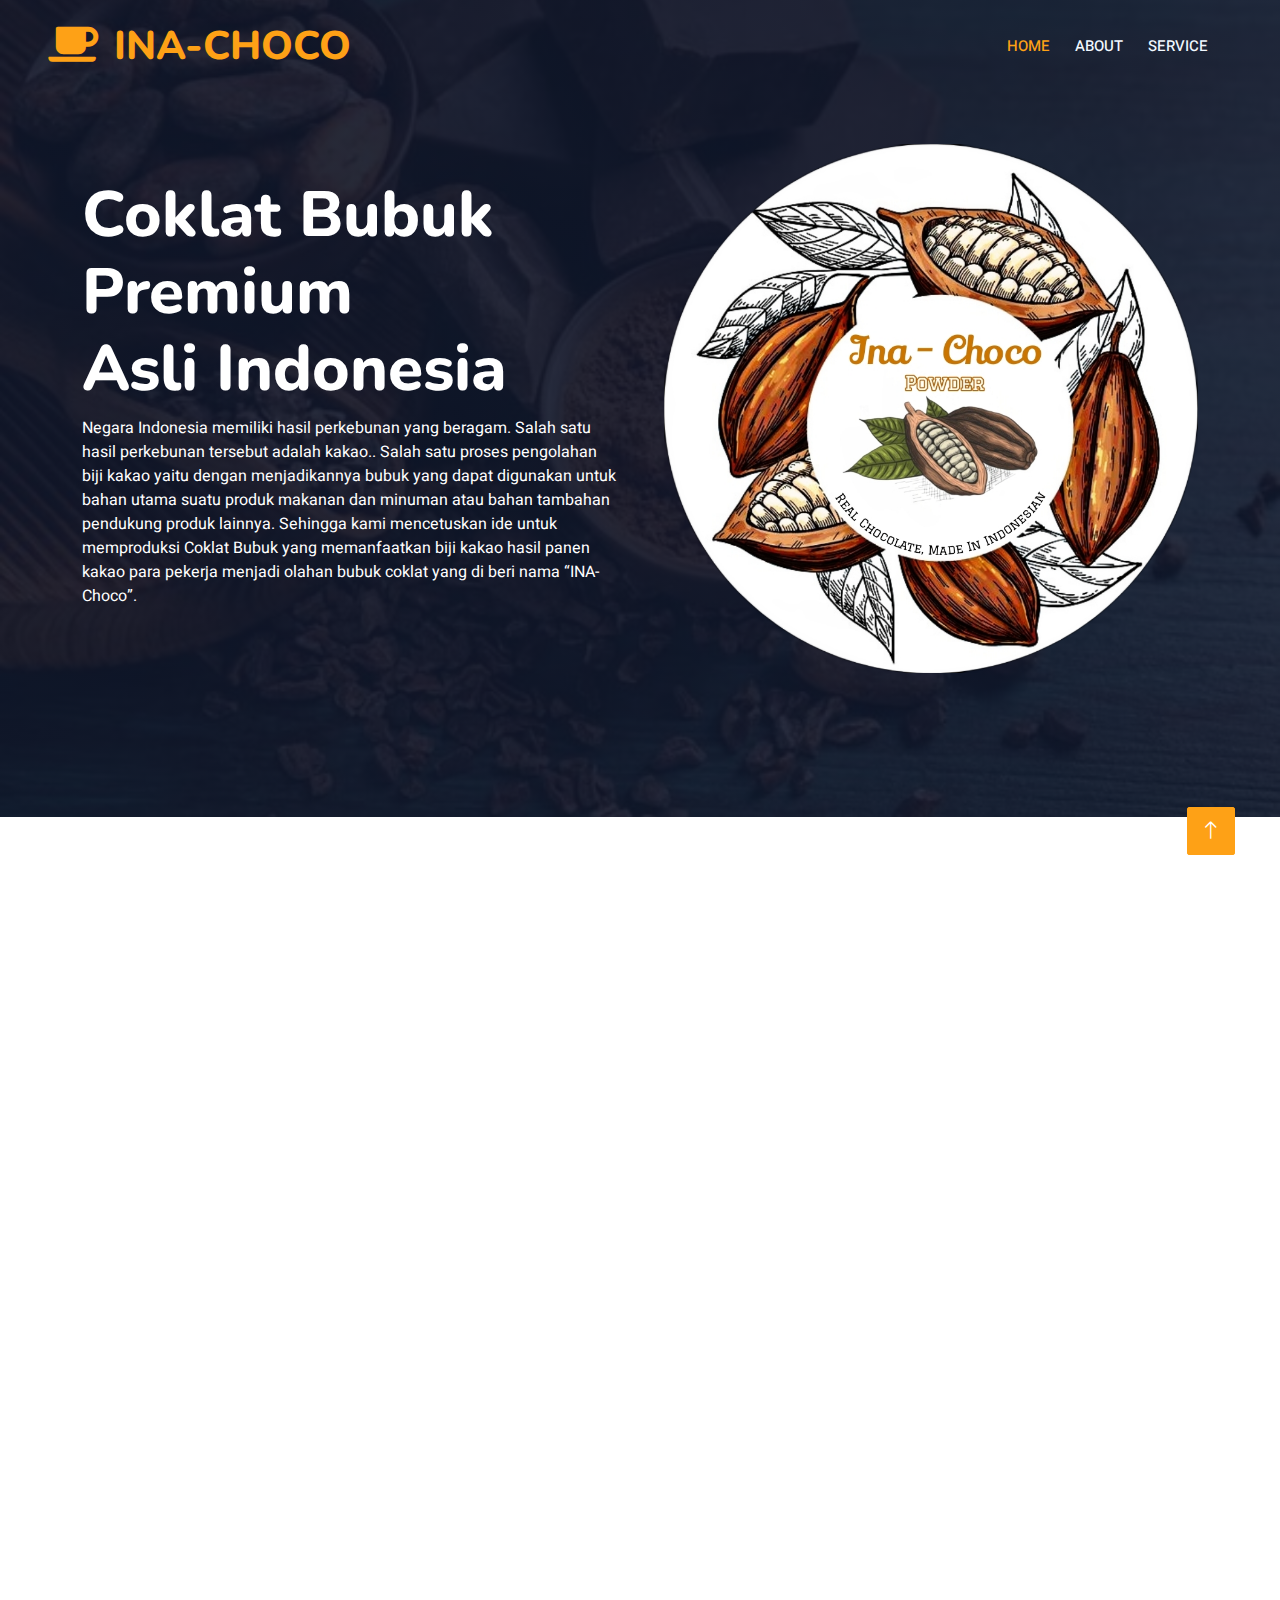
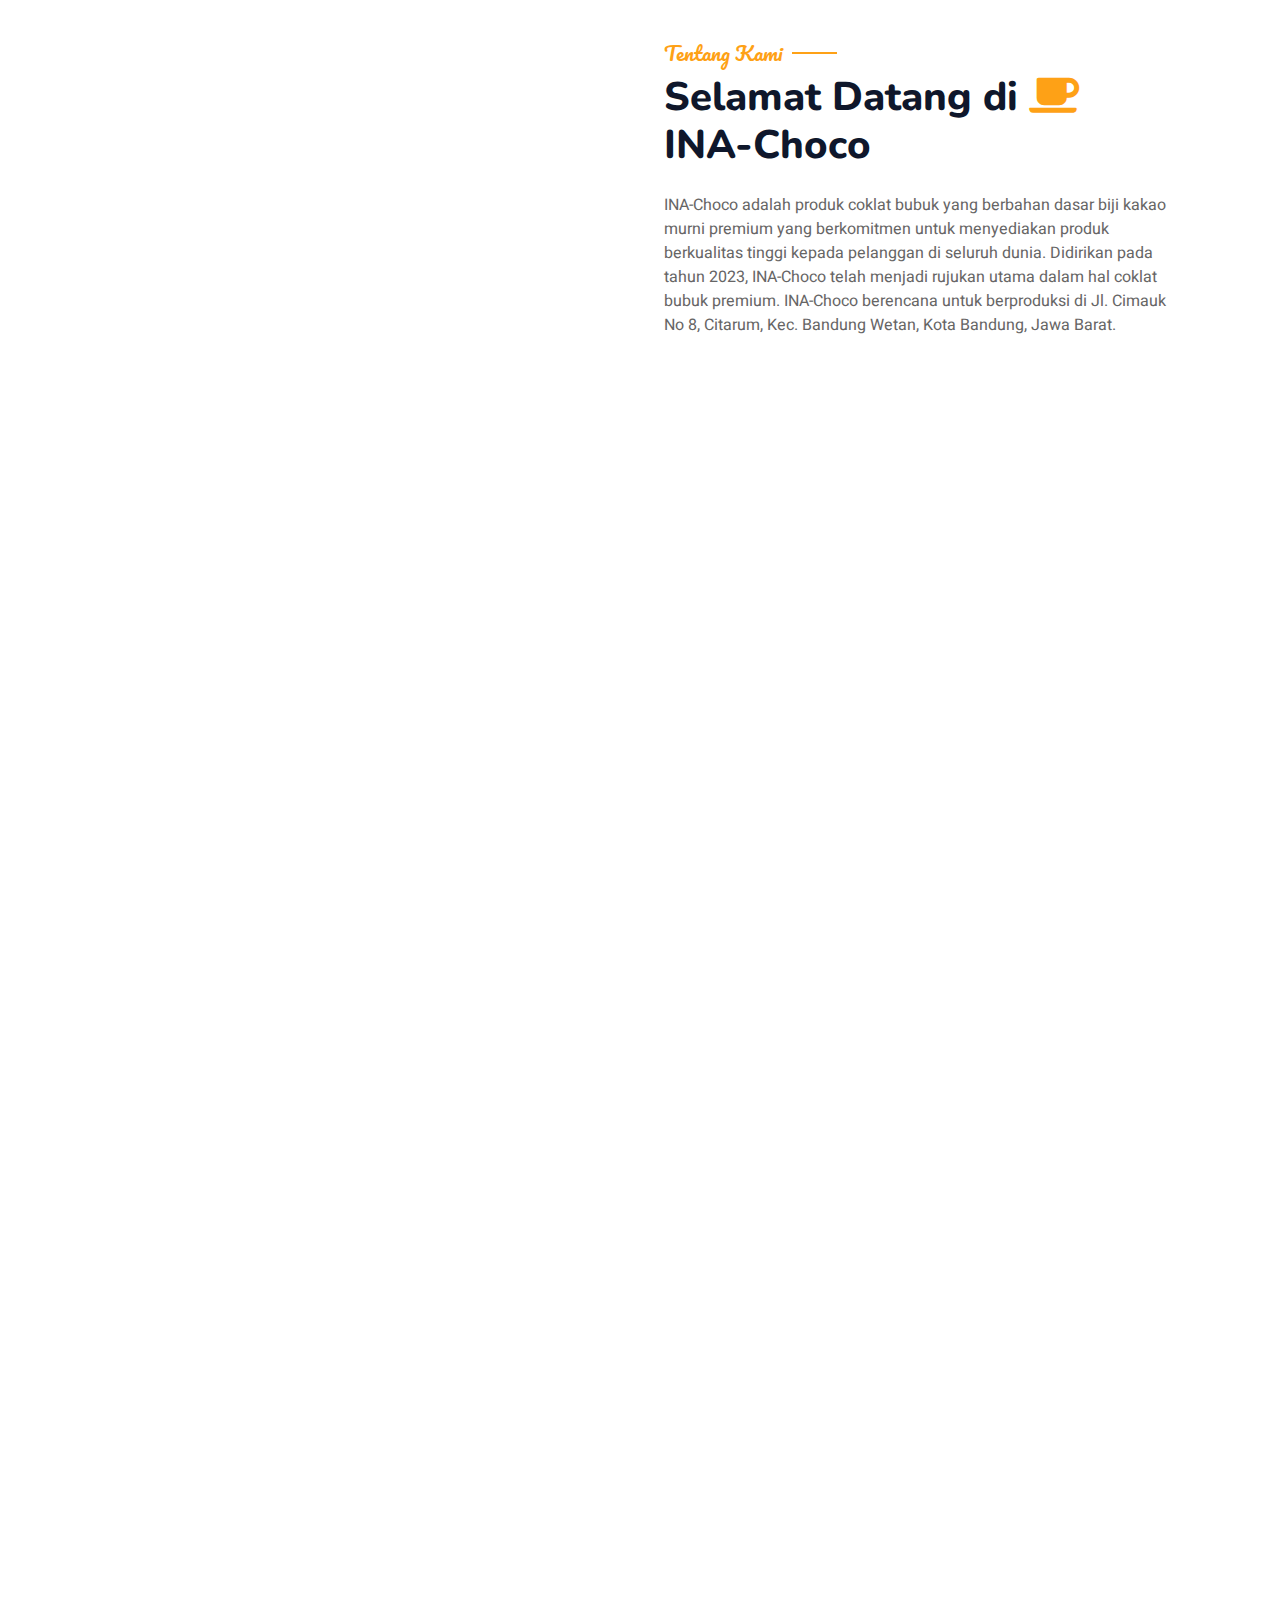
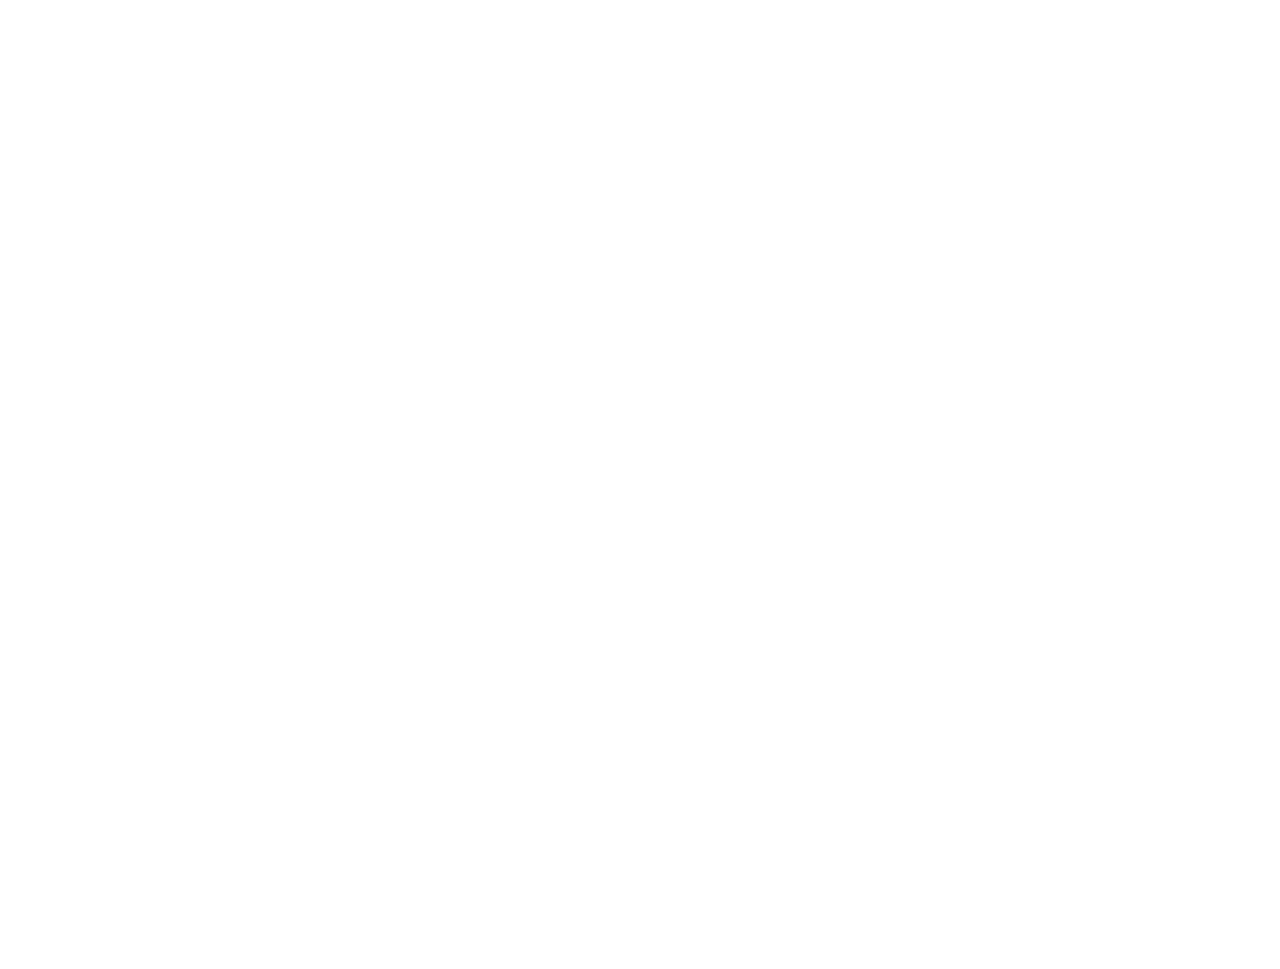
<file: index.html>
<!DOCTYPE html>
<html lang="en">
  <head>
    <meta charset="utf-8" />
    <title>INA-Choco</title>
    <meta content="width=device-width, initial-scale=1.0" name="viewport" />
    <meta content="" name="keywords" />
    <meta content="" name="description" />

    <!-- Favicon -->
    <link href="img/favicon.ico" rel="icon" />

    <!-- Google Web Fonts -->
    <link rel="preconnect" href="https://fonts.googleapis.com" />
    <link rel="preconnect" href="https://fonts.gstatic.com" crossorigin />
    <link href="https://fonts.googleapis.com/css2?family=Heebo:wght@400;500;600&family=Nunito:wght@600;700;800&family=Pacifico&display=swap" rel="stylesheet" />

    <!-- Icon Font Stylesheet -->
    <link href="https://cdnjs.cloudflare.com/ajax/libs/font-awesome/5.10.0/css/all.min.css" rel="stylesheet" />
    <link href="https://cdn.jsdelivr.net/npm/bootstrap-icons@1.4.1/font/bootstrap-icons.css" rel="stylesheet" />

    <!-- Libraries Stylesheet -->
    <link href="lib/animate/animate.min.css" rel="stylesheet" />
    <link href="lib/owlcarousel/assets/owl.carousel.min.css" rel="stylesheet" />
    <link href="lib/tempusdominus/css/tempusdominus-bootstrap-4.min.css" rel="stylesheet" />

    <!-- Customized Bootstrap Stylesheet -->
    <link href="css/bootstrap.min.css" rel="stylesheet" />

    <!-- Template Stylesheet -->
    <link href="css/style.css" rel="stylesheet" />
  </head>

  <body>
    <div class="container-xxl bg-white p-0">
      <!-- Spinner Start -->
      <div id="spinner" class="show bg-white position-fixed translate-middle w-100 vh-100 top-50 start-50 d-flex align-items-center justify-content-center">
        <div class="spinner-border text-primary" style="width: 3rem; height: 3rem" role="status">
          <span class="sr-only">Loading...</span>
        </div>
      </div>
      <!-- Spinner End -->

      <!-- Navbar & Hero Start -->
      <div class="container-xxl position-relative p-0">
        <nav class="navbar navbar-expand-lg navbar-dark bg-dark px-4 px-lg-5 py-3 py-lg-0">
          <a href="" class="navbar-brand p-0">
            <h1 class="text-primary m-0"><i class="fa fa-coffee me-3"></i>INA-CHOCO</h1>
            <!-- <img src="img/logo.png" alt="Logo"> -->
          </a>
          <button class="navbar-toggler" type="button" data-bs-toggle="collapse" data-bs-target="#navbarCollapse">
            <span class="fa fa-bars"></span>
          </button>
          <div class="collapse navbar-collapse" id="navbarCollapse">
            <div class="navbar-nav ms-auto py-0 pe-4">
              <a href="index.html" class="nav-item nav-link active">Home</a>
              <a href="about.html" class="nav-item nav-link">About</a>
              <a href="service.html" class="nav-item nav-link">Service</a>
            </div>
          </div>
        </nav>
        <div class="container-xxl py-5 bg-dark hero-header mb-5">
          <div class="container my-5 py-5">
            <div class="row align-items-center g-5">
              <div class="col-lg-6 text-center text-lg-start">
                <h1 class="display-3 text-white animated slideInLeft">Coklat Bubuk Premium <br />Asli Indonesia</h1>
                <p class="text-white animated slideInLeft mb-4 pb-2">
                  Negara Indonesia memiliki hasil perkebunan yang beragam. Salah satu hasil perkebunan tersebut adalah kakao.. Salah satu proses pengolahan biji kakao yaitu dengan menjadikannya bubuk yang dapat digunakan untuk bahan utama
                  suatu produk makanan dan minuman atau bahan tambahan pendukung produk lainnya. Sehingga kami mencetuskan ide untuk memproduksi Coklat Bubuk yang memanfaatkan biji kakao hasil panen kakao para pekerja menjadi olahan bubuk
                  coklat yang di beri nama “INA-Choco”.
                </p>
              </div>
              <div class="col-lg-6 text-center text-lg-end overflow-hidden">
                <img class="img-fluid" src="img/hiro.png.png" alt="" />
              </div>
            </div>
          </div>
        </div>
      </div>
      <!-- Navbar & Hero End -->

      <!-- Service Start -->
      <div class="container-xxl py-5">
        <div class="container">
          <div class="text-center wow fadeInUp" data-wow-delay="0.1s">
            <h5 class="section-title ff-secondary text-center text-primary fw-normal">Service</h5>
            <h1 class="mb-5">Layanan Yang Kami Sediakan</h1>
          </div>
      <div class="container-xxl py-5">
        <div class="container">
          <div class="row g-4">
            <div class="col-lg-3 col-sm-6 wow fadeInUp" data-wow-delay="0.1s">
              <div class="service-item rounded pt-3">
                <div class="p-4">
                  <i class="fa fa-3x fa-user-tie text-primary mb-4"></i>
                  <h5>Farmer</h5>
                  <p>Dipilih secara teliti agar kenikmatan coklatnya dapat terasa yang tak tertandingi</p>
                </div>
              </div>
            </div>
            <div class="col-lg-3 col-sm-6 wow fadeInUp" data-wow-delay="0.3s">
              <div class="service-item rounded pt-3">
                <div class="p-4">
                  <i class="fa fa-3x fa-coffee text-primary mb-4"></i>
                  <h5>Coklat Berkualitas</h5>
                  <p>Coklat bubuk yang berbahan dasar biji kakao murni premium yang berkomitmen untuk menyediakan produk berkualitas tinggi kepada pelanggan di seluruh dunia.</p>
                </div>
              </div>
            </div>
            <div class="col-lg-3 col-sm-6 wow fadeInUp" data-wow-delay="0.5s">
              <div class="service-item rounded pt-3">
                <div class="p-4">
                  <i class="fa fa-3x fa-cart-plus text-primary mb-4"></i>
                  <h5>Online Order</h5>
                  <p>Kami akan menyediakan pesanan secara online tetapi sedang ada berkembangan di perusahaan kami, jadi harap mohon bersabar atau bisa menghubungi kami di bawah web ini.</p>
                </div>
              </div>
            </div>
            <div class="col-lg-3 col-sm-6 wow fadeInUp" data-wow-delay="0.7s">
              <div class="service-item rounded pt-3">
                <div class="p-4">
                  <i class="fa fa-3x fa-headset text-primary mb-4"></i>
                  <h5>Customer Service</h5>
                  <p>Kami akan melayani pelanggan seperti raja, jika ada pertanyaan silahkan langsung bisa hubungi kami melalui website ini.</p>
                </div>
              </div>
            </div>
          </div>
        </div>
      </div>
      <!-- Service End -->

      <!-- About Start -->
      <div class="container-xxl py-5">
        <div class="container">
          <div class="row g-5 align-items-center">
            <div class="col-lg-6">
              <div class="row g-3">
                <div class="col-6 text-start">
                  <img class="img-fluid rounded w-100 wow zoomIn" data-wow-delay="0.1s" src="img/About11.jpg"/>
                </div>
                <div class="col-6 text-start">
                  <img class="img-fluid rounded w-75 wow zoomIn" data-wow-delay="0.3s" src="img/About12.jpg" style="margin-top: 25%" />
                </div>
                <div class="col-6 text-end">
                  <img class="img-fluid rounded w-75 wow zoomIn" data-wow-delay="0.5s" src="img/about13.jpg" />
                </div>
                <div class="col-6 text-end">
                  <img class="img-fluid rounded w-100 wow zoomIn" data-wow-delay="0.7s" src="img/About14.jpg" />
                </div>
              </div>
            </div>
            <div class="col-lg-6">
              <h5 class="section-title ff-secondary text-start text-primary fw-normal">Tentang Kami</h5>
              <h1 class="mb-4">Selamat Datang di <i class="fa fa-coffee text-primary me-2"></i>INA-Choco</h1>
              <p class="mb-4">
                INA-Choco adalah produk coklat bubuk yang berbahan dasar biji kakao murni premium yang berkomitmen untuk menyediakan produk berkualitas tinggi kepada pelanggan di seluruh dunia. Didirikan pada tahun 2023, INA-Choco telah
                menjadi rujukan utama dalam hal coklat bubuk premium. INA-Choco berencana untuk berproduksi di Jl. Cimauk No 8, Citarum, Kec. Bandung Wetan, Kota Bandung, Jawa Barat.
              </p>
                </div>
              </div>
            </div>
          </div>
        </div>
      </div>
      <!-- About End -->

      <!-- Team Start -->
      <div class="container-xxl pt-5 pb-3">
        <div class="container">
          <div class="text-center wow fadeInUp" data-wow-delay="0.1s">
            <h5 class="section-title ff-secondary text-center text-primary fw-normal">Team Members</h5>
            <h1 class="mb-5">Struktur Organisasi</h1>
          </div>
          <div class="row g-4">
            <div class="col-lg-3 col-md-6 wow fadeInUp" data-wow-delay="0.1s">
              <div class="team-item text-center rounded overflow-hidden">
                <div class="rounded-circle overflow-hidden m-4">
                  <img class="img-fluid" src="img/team1.jpg" alt="" />
                </div>
                <h5 class="mb-0">Robby Yudhistira Wahyudi</h5>
                <small>Chief Executive Officer (CEO)</small>
                <div class="d-flex justify-content-center mt-3">
                </div>
              </div>
            </div>
            <div class="col-lg-3 col-md-6 wow fadeInUp" data-wow-delay="0.3s">
              <div class="team-item text-center rounded overflow-hidden">
                <div class="rounded-circle overflow-hidden m-4">
                  <img class="img-fluid" src="img/team2.jpg" alt="" />
                </div>
                <h5 class="mb-0">Muhamad Andika Sholahudin</h5>
                <small>Chief Operating Officer (COO)</small>
                <div class="d-flex justify-content-center mt-3">
                </div>
              </div>
            </div>
            <div class="col-lg-3 col-md-6 wow fadeInUp" data-wow-delay="0.5s">
              <div class="team-item text-center rounded overflow-hidden">
                <div class="rounded-circle overflow-hidden m-4">
                  <img class="img-fluid" src="img/team3.jpg" alt="" />
                </div>
                <h5 class="mb-0">Regitha Meliana</h5>
                <small>Chief Financial Officer (CFO)</small>
                <div class="d-flex justify-content-center mt-3">
                </div>
              </div>
            </div>
            <div class="col-lg-3 col-md-6 wow fadeInUp" data-wow-delay="0.7s">
              <div class="team-item text-center rounded overflow-hidden">
                <div class="rounded-circle overflow-hidden m-4">
                  <img class="img-fluid" src="img/team4.jpg" alt="" />
                </div>
                <h5 class="mb-0">Achmad Raihan</h5>
                <small>Chief Marketing Officer (CMO)</small>
                <div class="d-flex justify-content-center mt-3">
                </div>
              </div>
            </div>
            <div class="row g-4">
              <div class="col-lg-3 col-md-6 wow fadeInUp" data-wow-delay="0.1s">
                <div class="team-item text-center rounded overflow-hidden">
                  <div class="rounded-circle overflow-hidden m-4">
                    <img class="img-fluid" src="img/team6.jpg" alt="" />
                  </div>
                  <h5 class="mb-0">Ryan Ardiansyah</h5>
                  <small>Chief Product Officer (CPO)</small>
                  <div class="d-flex justify-content-center mt-3">
                  </div>
                </div>
              </div>

          </div>
        </div>
      </div>
      <!-- Team End -->

      <!-- Testimonial Start -->
      <div class="container-xxl py-5 wow fadeInUp" data-wow-delay="0.1s">
        <div class="container">
          <div class="text-center">
            <h5 class="section-title ff-secondary text-center text-primary fw-normal">Testimonial</h5>
            <h1 class="mb-5">Client Kami Memberikan Nilai</h1>
          </div>
          <div class="owl-carousel testimonial-carousel">
            <div class="testimonial-item bg-transparent border rounded p-4">
              <i class="fa fa-quote-left fa-2x text-primary mb-3"></i>
              <p>Coklatnya sangat berasa keasliannya dengan coklat ini saya bisa merasakan kehangatan disetiap musim dingin</p>
              <div class="d-flex align-items-center">
                <img class="img-fluid flex-shrink-0 rounded-circle" src="img/testimonial-1.jpg" style="width: 50px; height: 50px" />
                <div class="ps-3">
                  <h5 class="mb-1">Nayla Larasta</h5>
                  <small>Staff</small>
                </div>
              </div>
            </div>
            <div class="testimonial-item bg-transparent border rounded p-4">
              <i class="fa fa-quote-left fa-2x text-primary mb-3"></i>
              <p>sangat nikmat sekali jika di temani disaat pagi saya sebelum saya melakukan aktivitas</p>
              <div class="d-flex align-items-center">
                <img class="img-fluid flex-shrink-0 rounded-circle" src="img/testimonial-2.jpg" style="width: 50px; height: 50px" />
                <div class="ps-3">
                  <h5 class="mb-1">Argapuro Kalisman</h5>
                  <small>Wirasusaha</small>
                </div>
              </div>
            </div>
            <div class="testimonial-item bg-transparent border rounded p-4">
              <i class="fa fa-quote-left fa-2x text-primary mb-3"></i>
              <p>Saya suka sekali coklat bubuk ini. Rasanya yang manis dan gurih sangat pas untuk dicampurkan dengan susu atau air panas. Saya sering membuat minuman cokelat hangat atau es cokelat dengan coklat bubuk ini. Rasanya sangat enak dan mengenyangkan.</p>
              <div class="d-flex align-items-center">
                <img class="img-fluid flex-shrink-0 rounded-circle" src="img/testimonial-3.jpg" style="width: 50px; height: 50px" />
                <div class="ps-3">
                  <h5 class="mb-1">Rafi Cahya</h5>
                  <small>Band</small>
                </div>
              </div>
            </div>
            <div class="testimonial-item bg-transparent border rounded p-4">
              <i class="fa fa-quote-left fa-2x text-primary mb-3"></i>
              <p>Saya baru mencoba coklat bubuk ini dan saya langsung suka. Rasanya yang enak dan aromanya yang harum membuat saya ingin terus-menerus mengonsumsinya. Saya sering membuat kue atau brownies dengan coklat bubuk ini. Hasilnya sangat memuaskan.</p>
              <div class="d-flex align-items-center">
                <img class="img-fluid flex-shrink-0 rounded-circle" src="img/testimonial-4.jpg" style="width: 50px; height: 50px" />
                <div class="ps-3">
                  <h5 class="mb-1">Keysha Alma</h5>
                  <small>Jurnalis</small>
                </div>
              </div>
            </div>
          </div>
        </div>
      </div>
      <!-- Testimonial End -->

      <!-- Footer Start -->
      <div class="container-fluid bg-dark text-light footer pt-5 mt-5 wow fadeIn" data-wow-delay="0.1s">
        <div class="container py-5">
          <div class="row g-5">
            <div class="col-lg-3 col-md-6">
              <h4 class="section-title ff-secondary text-start text-primary fw-normal mb-4">Fitur</h4>
              <p class="mb-2"><i class=""></i>Tentang Kami</p>
              <p class="mb-2"><i class=""></i>Layanan</p>
              <p class="mb-2"><i class=""></i>Hubungi Kami</p>
            </div>
            <div class="col-lg-3 col-md-6">
              <h4 class="section-title ff-secondary text-start text-primary fw-normal mb-4">Hubungi Kami</h4>
              <p class="mb-2"><i class="fa fa-map-marker-alt me-3"></i>Jl. Cimauk No 8, Citarum, Kec. Bandung Wetan, Kota Bandung, Jawa Barat.</p>
              <p class="mb-2"><i class="fa fa-phone-alt me-3"></i>0895 6064 66553</p>
              <p class="mb-2"><i class="fa fa-envelope me-3"></i>InaChoco@gmail.com</p>
              <div class="d-flex pt-2">
                <a class="btn btn-outline-light btn-social" href=""><i class="fab fa-twitter"></i></a>
                <a class="btn btn-outline-light btn-social" href=""><i class="fab fa-facebook-f"></i></a>
                <a class="btn btn-outline-light btn-social" href=""><i class="fab fa-youtube"></i></a>
                <a class="btn btn-outline-light btn-social" href=""><i class="fab fa-linkedin-in"></i></a>
              </div>
            </div>
            <div class="col-lg-3 col-md-6">
              <h4 class="section-title ff-secondary text-start text-primary fw-normal mb-4">Opening</h4>
              <h5 class="text-light fw-normal">Senin - Jumat</h5>
              <p>08.00 - 17.00</p>
              <h5 class="text-light fw-normal">Sabtu - Minggu</h5>
              <p>Tutup/Close</p>
            </div>
          </div>
        </div>
        <div class="container">
          <div class="copyright">
            <div class="row">
              <div class="col-md-6 text-center text-md-start mb-3 mb-md-0">
                &copy; <a class="border-bottom" href="#">https://inachoco.com</a>, Kelompok 3.

                <!--/*** This template is free as long as you keep the footer author’s credit link/attribution link/backlink. If you'd like to use the template without the footer author’s credit link/attribution link/backlink, you can purchase the Credit Removal License from "https://htmlcodex.com/credit-removal". Thank you for your support. ***/-->
                Designed By <a class="border-bottom" href="https://htmlcodex.com">Achmad Raihan</a>
              </div>
              <div class="col-md-6 text-center text-md-end">
                <div class="footer-menu">
                </div>
              </div>
            </div>
          </div>
        </div>
      </div>
      <!-- Footer End -->

      <!-- Back to Top -->
      <a href="#" class="btn btn-lg btn-primary btn-lg-square back-to-top"><i class="bi bi-arrow-up"></i></a>
    </div>

    <!-- JavaScript Libraries -->
    <script src="https://code.jquery.com/jquery-3.4.1.min.js"></script>
    <script src="https://cdn.jsdelivr.net/npm/bootstrap@5.0.0/dist/js/bootstrap.bundle.min.js"></script>
    <script src="lib/wow/wow.min.js"></script>
    <script src="lib/easing/easing.min.js"></script>
    <script src="lib/waypoints/waypoints.min.js"></script>
    <script src="lib/counterup/counterup.min.js"></script>
    <script src="lib/owlcarousel/owl.carousel.min.js"></script>
    <script src="lib/tempusdominus/js/moment.min.js"></script>
    <script src="lib/tempusdominus/js/moment-timezone.min.js"></script>
    <script src="lib/tempusdominus/js/tempusdominus-bootstrap-4.min.js"></script>

    <!-- Template Javascript -->
    <script src="js/main.js"></script>
  </body>
</html>
</file>
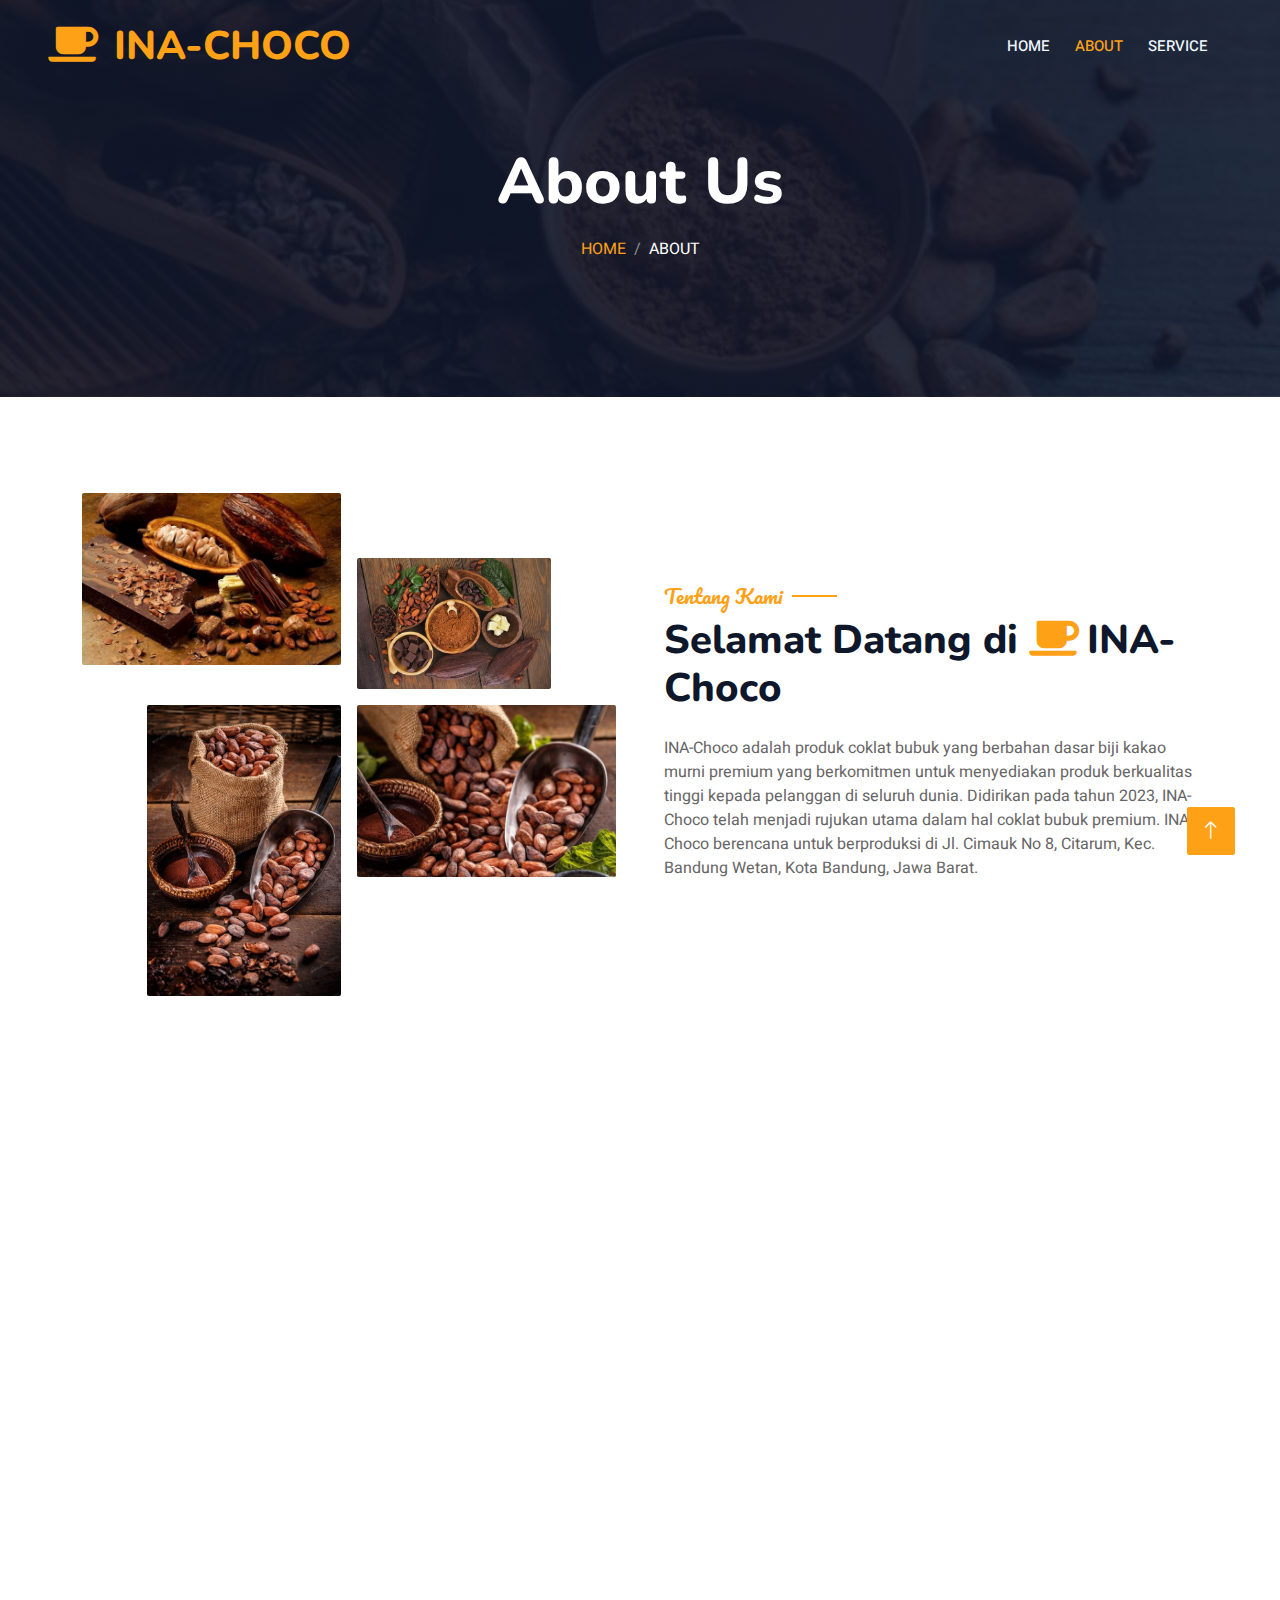
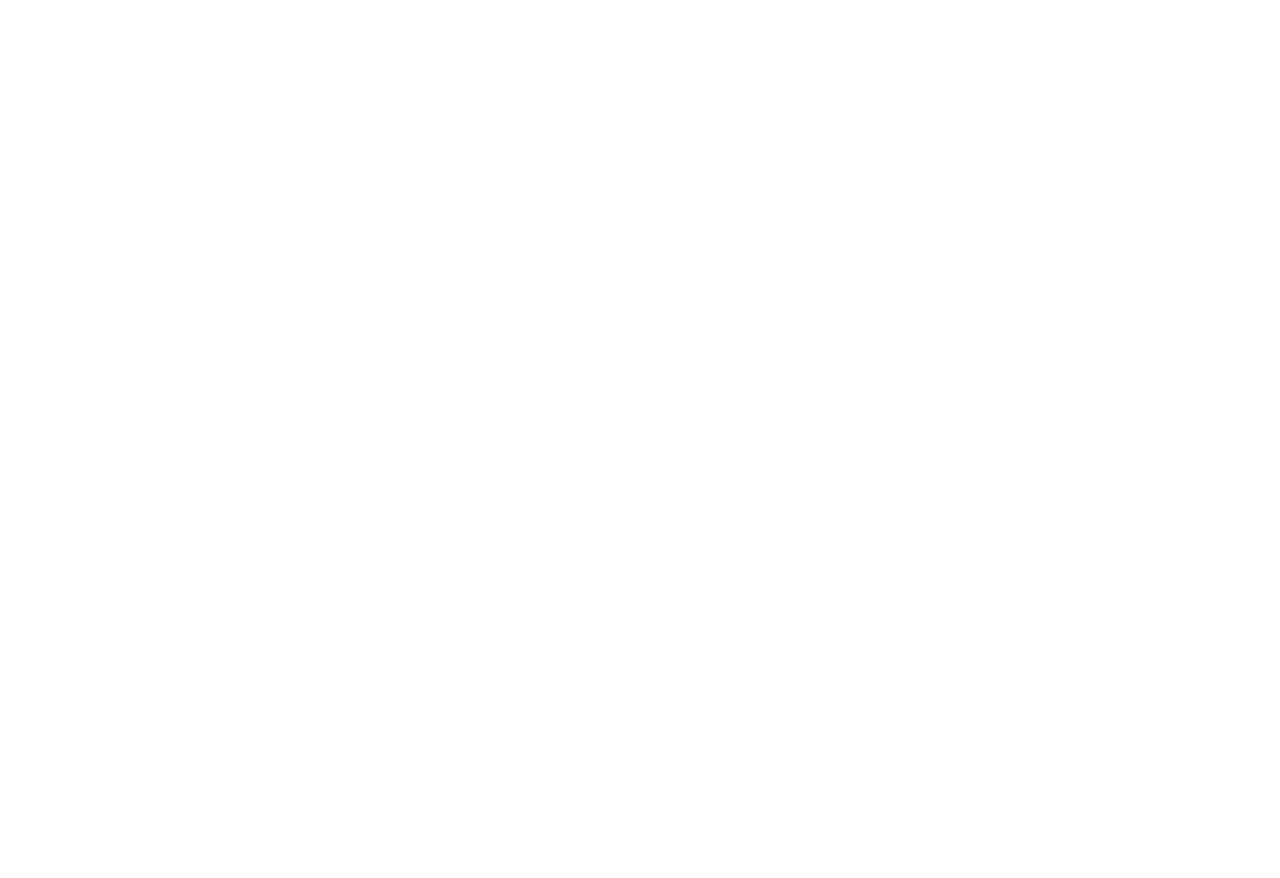
<file: about.html>
<!DOCTYPE html>
<html lang="en">
  <head>
    <meta charset="utf-8" />
    <title>INA-Choco</title>
    <meta content="width=device-width, initial-scale=1.0" name="viewport" />
    <meta content="" name="keywords" />
    <meta content="" name="description" />

    <!-- Favicon -->
    <link href="img/favicon.ico" rel="icon" />

    <!-- Google Web Fonts -->
    <link rel="preconnect" href="https://fonts.googleapis.com" />
    <link rel="preconnect" href="https://fonts.gstatic.com" crossorigin />
    <link href="https://fonts.googleapis.com/css2?family=Heebo:wght@400;500;600&family=Nunito:wght@600;700;800&family=Pacifico&display=swap" rel="stylesheet" />

    <!-- Icon Font Stylesheet -->
    <link href="https://cdnjs.cloudflare.com/ajax/libs/font-awesome/5.10.0/css/all.min.css" rel="stylesheet" />
    <link href="https://cdn.jsdelivr.net/npm/bootstrap-icons@1.4.1/font/bootstrap-icons.css" rel="stylesheet" />

    <!-- Libraries Stylesheet -->
    <link href="lib/animate/animate.min.css" rel="stylesheet" />
    <link href="lib/owlcarousel/assets/owl.carousel.min.css" rel="stylesheet" />
    <link href="lib/tempusdominus/css/tempusdominus-bootstrap-4.min.css" rel="stylesheet" />

    <!-- Customized Bootstrap Stylesheet -->
    <link href="css/bootstrap.min.css" rel="stylesheet" />

    <!-- Template Stylesheet -->
    <link href="css/style.css" rel="stylesheet" />
  </head>

  <body>
    <div class="container-xxl bg-white p-0">
      <!-- Spinner Start -->
      <div id="spinner" class="show bg-white position-fixed translate-middle w-100 vh-100 top-50 start-50 d-flex align-items-center justify-content-center">
        <div class="spinner-border text-primary" style="width: 3rem; height: 3rem" role="status">
          <span class="sr-only">Loading...</span>
        </div>
      </div>
      <!-- Spinner End -->

      <!-- Navbar & Hero Start -->
      <div class="container-xxl position-relative p-0">
        <nav class="navbar navbar-expand-lg navbar-dark bg-dark px-4 px-lg-5 py-3 py-lg-0">
          <a href="" class="navbar-brand p-0">
            <h1 class="text-primary m-0"><i class="fa fa-coffee me-3"></i>INA-CHOCO</h1>
            <!-- <img src="img/logo.png" alt="Logo"> -->
          </a>
          <button class="navbar-toggler" type="button" data-bs-toggle="collapse" data-bs-target="#navbarCollapse">
            <span class="fa fa-bars"></span>
          </button>
          <div class="collapse navbar-collapse" id="navbarCollapse">
            <div class="navbar-nav ms-auto py-0 pe-4">
              <a href="index.html" class="nav-item nav-link">Home</a>
              <a href="about.html" class="nav-item nav-link active">About</a>
              <a href="service.html" class="nav-item nav-link">Service</a>
            </div>
          </div>
        </nav>

        <div class="container-xxl py-5 bg-dark hero-header mb-5">
          <div class="container text-center my-5 pt-5 pb-4">
            <h1 class="display-3 text-white mb-3 animated slideInDown">About Us</h1>
            <nav aria-label="breadcrumb">
              <ol class="breadcrumb justify-content-center text-uppercase">
                <li class="breadcrumb-item"><a href="#">Home</a></li>
                <li class="breadcrumb-item text-white active" aria-current="page">About</li>
              </ol>
            </nav>
          </div>
        </div>
      </div>
      <!-- Navbar & Hero End -->

      <!-- About Start -->
      <div class="container-xxl py-5">
        <div class="container">
          <div class="row g-5 align-items-center">
            <div class="col-lg-6">
              <div class="row g-3">
                <div class="col-6 text-start">
                  <img class="img-fluid rounded w-100 wow zoomIn" data-wow-delay="0.1s" src="img/About11.jpg" />
                </div>
                <div class="col-6 text-start">
                  <img class="img-fluid rounded w-75 wow zoomIn" data-wow-delay="0.3s" src="img/About12.jpg" style="margin-top: 25%" />
                </div>
                <div class="col-6 text-end">
                  <img class="img-fluid rounded w-75 wow zoomIn" data-wow-delay="0.5s" src="img/about13.jpg" />
                </div>
                <div class="col-6 text-end">
                  <img class="img-fluid rounded w-100 wow zoomIn" data-wow-delay="0.7s" src="img/About14.jpg" />
                </div>
              </div>
            </div>
            <div class="col-lg-6">
              <h5 class="section-title ff-secondary text-start text-primary fw-normal">Tentang Kami</h5>
              <h1 class="mb-4">Selamat Datang di <i class="fa fa-coffee text-primary me-2"></i>INA-Choco</h1>
              <p class="mb-4">
                INA-Choco adalah produk coklat bubuk yang berbahan dasar biji kakao murni premium yang berkomitmen untuk menyediakan produk berkualitas tinggi kepada pelanggan di seluruh dunia. Didirikan pada tahun 2023, INA-Choco telah
                menjadi rujukan utama dalam hal coklat bubuk premium. INA-Choco berencana untuk berproduksi di Jl. Cimauk No 8, Citarum, Kec. Bandung Wetan, Kota Bandung, Jawa Barat.
              </p>
                </div>
              </div>
            </div>
          </div>
        </div>
      </div>
      <!-- About End -->

      <!-- Team Start -->
      <div class="container-xxl bg-white pt-5 pb-3">
        <div class="container">
          <div class="text-center wow fadeInUp" data-wow-delay="0.1s">
            <h5 class="section-title ff-secondary text-center text-primary fw-normal">Team Members</h5>
            <h1 class="mb-5">Struktur Organisasi</h1>
          </div>
          <div class="row g-4">
            <div class="col-lg-3 col-md-6 wow fadeInUp" data-wow-delay="0.1s">
              <div class="team-item text-center rounded overflow-hidden">
                <div class="rounded-circle overflow-hidden m-4">
                  <img class="img-fluid" src="img/team1.jpg" alt="" />
                </div>
                <h5 class="mb-0">Robby Yudhistira Wahyudi</h5>
                <small>Chief Executive Officer (CEO)</small>
                <div class="d-flex justify-content-center mt-3">
                </div>
              </div>
            </div>
            <div class="col-lg-3 col-md-6 wow fadeInUp" data-wow-delay="0.3s">
              <div class="team-item text-center rounded overflow-hidden">
                <div class="rounded-circle overflow-hidden m-4">
                  <img class="img-fluid" src="img/team2.jpg" alt="" />
                </div>
                <h5 class="mb-0">Muhamad Andika Sholahudin</h5>
                <small>Chief Operating Officer (COO)</small>
                <div class="d-flex justify-content-center mt-3">
                </div>
              </div>
            </div>
            <div class="col-lg-3 col-md-6 wow fadeInUp" data-wow-delay="0.5s">
              <div class="team-item text-center rounded overflow-hidden">
                <div class="rounded-circle overflow-hidden m-4">
                  <img class="img-fluid" src="img/team3.jpg" alt="" />
                </div>
                <h5 class="mb-0">Regitha Meliana</h5>
                <small>Chief Financial Officer (CFO)</small>
                <div class="d-flex justify-content-center mt-3">
                </div>
              </div>
            </div>
            <div class="col-lg-3 col-md-6 wow fadeInUp" data-wow-delay="0.7s">
              <div class="team-item text-center rounded overflow-hidden">
                <div class="rounded-circle overflow-hidden m-4">
                  <img class="img-fluid" src="img/team4.jpg" alt="" />
                </div>
                <h5 class="mb-0">Achmad Raihan</h5>
                <small>Chief Marketing Officer (CMO)</small>
                <div class="d-flex justify-content-center mt-3">
                </div>
              </div>
            </div>
            <div class="row g-4">
              <div class="col-lg-3 col-md-6 wow fadeInUp" data-wow-delay="0.1s">
                <div class="team-item text-center rounded overflow-hidden">
                  <div class="rounded-circle overflow-hidden m-4">
                    <img class="img-fluid" src="img/team6.jpg" alt="" />
                  </div>
                  <h5 class="mb-0">Ryan Ardiansyah</h5>
                  <small>Chief Product Officer (CPO)</small>
                  <div class="d-flex justify-content-center mt-3">
                  </div>
                </div>
              </div>

          </div>
        </div>
      </div>
      <!-- Team End -->

      <!-- Footer Start -->
      <div class="container-fluid bg-dark text-light footer pt-5 mt-5 wow fadeIn" data-wow-delay="0.1s">
        <div class="container py-5">
          <div class="row g-5">
            <div class="col-lg-3 col-md-6">
              <h4 class="section-title ff-secondary text-start text-primary fw-normal mb-4">Fitur</h4>
              <p class="mb-2"><i class=""></i>Tentang Kami</p>
              <p class="mb-2"><i class=""></i>Layanan</p>
              <p class="mb-2"><i class=""></i>Hubungi Kami</p>
            </div>
            <div class="col-lg-3 col-md-6">
              <h4 class="section-title ff-secondary text-start text-primary fw-normal mb-4">Hubungi Kami</h4>
              <p class="mb-2"><i class="fa fa-map-marker-alt me-3"></i>Jl. Cimauk No 8, Citarum, Kec. Bandung Wetan, Kota Bandung, Jawa Barat.</p>
              <p class="mb-2"><i class="fa fa-phone-alt me-3"></i>0895 6064 66553</p>
              <p class="mb-2"><i class="fa fa-envelope me-3"></i>InaChoco@gmail.com</p>
              <div class="d-flex pt-2">
                <a class="btn btn-outline-light btn-social" href=""><i class="fab fa-twitter"></i></a>
                <a class="btn btn-outline-light btn-social" href=""><i class="fab fa-facebook-f"></i></a>
                <a class="btn btn-outline-light btn-social" href=""><i class="fab fa-youtube"></i></a>
                <a class="btn btn-outline-light btn-social" href=""><i class="fab fa-linkedin-in"></i></a>
              </div>
            </div>
            <div class="col-lg-3 col-md-6">
              <h4 class="section-title ff-secondary text-start text-primary fw-normal mb-4">Opening</h4>
              <h5 class="text-light fw-normal">Senin - Jumat</h5>
              <p>08.00 - 17.00</p>
              <h5 class="text-light fw-normal">Sabtu - Minggu</h5>
              <p>Tutup/Close</p>
            </div>
          </div>
        </div>
        <div class="container">
          <div class="copyright">
            <div class="row">
              <div class="col-md-6 text-center text-md-start mb-3 mb-md-0">
                &copy; <a class="border-bottom" href="#">https://inachoco.com</a>, Kelompok 3.

                <!--/*** This template is free as long as you keep the footer author’s credit link/attribution link/backlink. If you'd like to use the template without the footer author’s credit link/attribution link/backlink, you can purchase the Credit Removal License from "https://htmlcodex.com/credit-removal". Thank you for your support. ***/-->
                Designed By <a class="border-bottom" href="https://htmlcodex.com">Achmad Raihan</a>
              </div>
              <div class="col-md-6 text-center text-md-end">
                <div class="footer-menu">
                </div>
              </div>
            </div>
          </div>
        </div>
      </div>
      <!-- Footer End -->

      <!-- Back to Top -->
      <a href="#" class="btn btn-lg btn-primary btn-lg-square back-to-top"><i class="bi bi-arrow-up"></i></a>
    </div>

    <!-- JavaScript Libraries -->
    <script src="https://code.jquery.com/jquery-3.4.1.min.js"></script>
    <script src="https://cdn.jsdelivr.net/npm/bootstrap@5.0.0/dist/js/bootstrap.bundle.min.js"></script>
    <script src="lib/wow/wow.min.js"></script>
    <script src="lib/easing/easing.min.js"></script>
    <script src="lib/waypoints/waypoints.min.js"></script>
    <script src="lib/counterup/counterup.min.js"></script>
    <script src="lib/owlcarousel/owl.carousel.min.js"></script>
    <script src="lib/tempusdominus/js/moment.min.js"></script>
    <script src="lib/tempusdominus/js/moment-timezone.min.js"></script>
    <script src="lib/tempusdominus/js/tempusdominus-bootstrap-4.min.js"></script>

    <!-- Template Javascript -->
    <script src="js/main.js"></script>
  </body>
</html>
</file>
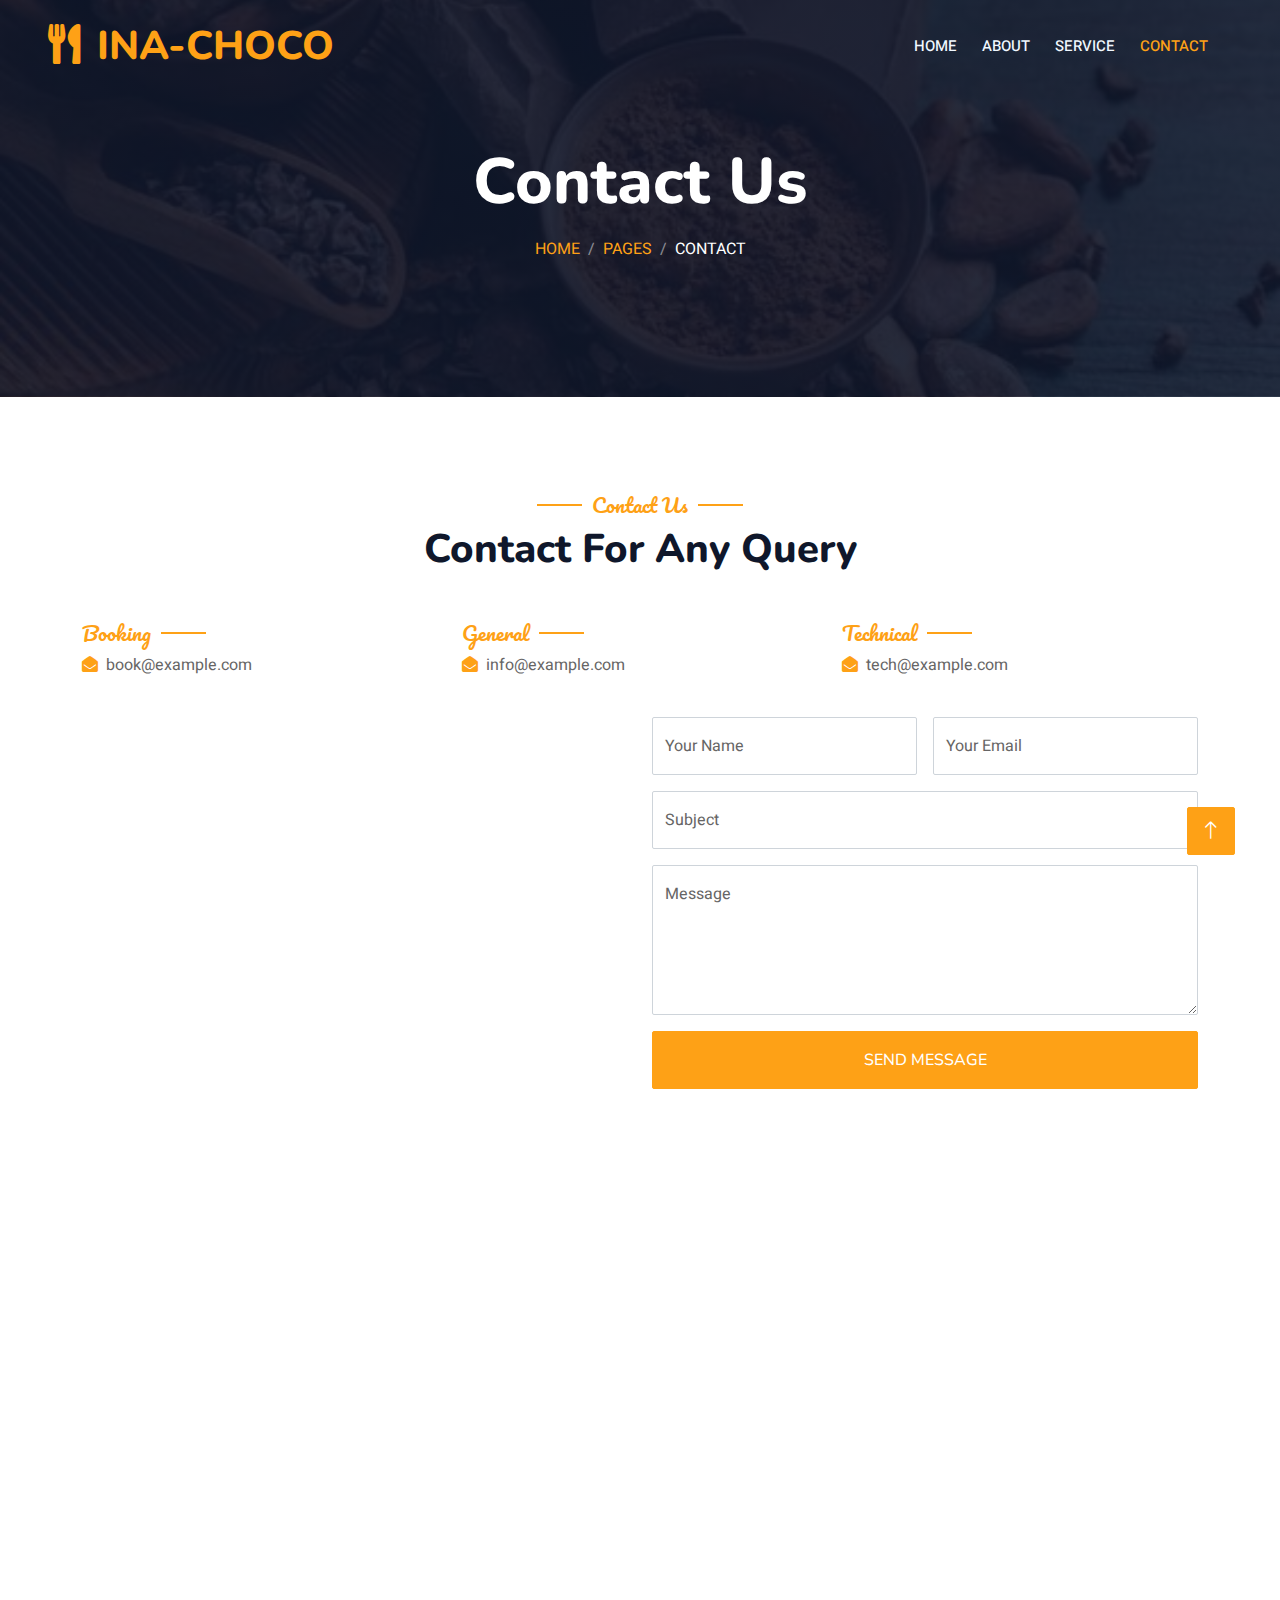
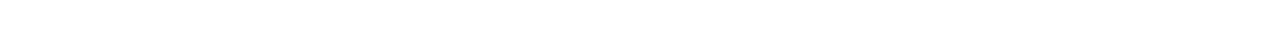
<file: contact.html>
<!DOCTYPE html>
<html lang="en">
  <head>
    <meta charset="utf-8" />
    <title>INA-Choco</title>
    <meta content="width=device-width, initial-scale=1.0" name="viewport" />
    <meta content="" name="keywords" />
    <meta content="" name="description" />

    <!-- Favicon -->
    <link href="img/favicon.ico" rel="icon" />

    <!-- Google Web Fonts -->
    <link rel="preconnect" href="https://fonts.googleapis.com" />
    <link rel="preconnect" href="https://fonts.gstatic.com" crossorigin />
    <link href="https://fonts.googleapis.com/css2?family=Heebo:wght@400;500;600&family=Nunito:wght@600;700;800&family=Pacifico&display=swap" rel="stylesheet" />

    <!-- Icon Font Stylesheet -->
    <link href="https://cdnjs.cloudflare.com/ajax/libs/font-awesome/5.10.0/css/all.min.css" rel="stylesheet" />
    <link href="https://cdn.jsdelivr.net/npm/bootstrap-icons@1.4.1/font/bootstrap-icons.css" rel="stylesheet" />

    <!-- Libraries Stylesheet -->
    <link href="lib/animate/animate.min.css" rel="stylesheet" />
    <link href="lib/owlcarousel/assets/owl.carousel.min.css" rel="stylesheet" />
    <link href="lib/tempusdominus/css/tempusdominus-bootstrap-4.min.css" rel="stylesheet" />

    <!-- Customized Bootstrap Stylesheet -->
    <link href="css/bootstrap.min.css" rel="stylesheet" />

    <!-- Template Stylesheet -->
    <link href="css/style.css" rel="stylesheet" />
  </head>

  <body>
    <div class="container-xxl bg-white p-0">
      <!-- Spinner Start -->
      <div id="spinner" class="show bg-white position-fixed translate-middle w-100 vh-100 top-50 start-50 d-flex align-items-center justify-content-center">
        <div class="spinner-border text-primary" style="width: 3rem; height: 3rem" role="status">
          <span class="sr-only">Loading...</span>
        </div>
      </div>
      <!-- Spinner End -->

      <!-- Navbar & Hero Start -->
      <div class="container-xxl position-relative p-0">
        <nav class="navbar navbar-expand-lg navbar-dark bg-dark px-4 px-lg-5 py-3 py-lg-0">
          <a href="" class="navbar-brand p-0">
            <h1 class="text-primary m-0"><i class="fa fa-utensils me-3"></i>INA-CHOCO</h1>
            <!-- <img src="img/logo.png" alt="Logo"> -->
          </a>
          <button class="navbar-toggler" type="button" data-bs-toggle="collapse" data-bs-target="#navbarCollapse">
            <span class="fa fa-bars"></span>
          </button>
          <div class="collapse navbar-collapse" id="navbarCollapse">
            <div class="navbar-nav ms-auto py-0 pe-4">
              <a href="index.html" class="nav-item nav-link">Home</a>
              <a href="about.html" class="nav-item nav-link">About</a>
              <a href="service.html" class="nav-item nav-link">Service</a>
              <a href="contact.html" class="nav-item nav-link active">Contact</a>
            </div>
          </div>
        </nav>

        <div class="container-xxl py-5 bg-dark hero-header mb-5">
          <div class="container text-center my-5 pt-5 pb-4">
            <h1 class="display-3 text-white mb-3 animated slideInDown">Contact Us</h1>
            <nav aria-label="breadcrumb">
              <ol class="breadcrumb justify-content-center text-uppercase">
                <li class="breadcrumb-item"><a href="#">Home</a></li>
                <li class="breadcrumb-item"><a href="#">Pages</a></li>
                <li class="breadcrumb-item text-white active" aria-current="page">Contact</li>
              </ol>
            </nav>
          </div>
        </div>
      </div>
      <!-- Navbar & Hero End -->

      <!-- Contact Start -->
      <div class="container-xxl py-5">
        <div class="container">
          <div class="text-center wow fadeInUp" data-wow-delay="0.1s">
            <h5 class="section-title ff-secondary text-center text-primary fw-normal">Contact Us</h5>
            <h1 class="mb-5">Contact For Any Query</h1>
          </div>
          <div class="row g-4">
            <div class="col-12">
              <div class="row gy-4">
                <div class="col-md-4">
                  <h5 class="section-title ff-secondary fw-normal text-start text-primary">Booking</h5>
                  <p><i class="fa fa-envelope-open text-primary me-2"></i>book@example.com</p>
                </div>
                <div class="col-md-4">
                  <h5 class="section-title ff-secondary fw-normal text-start text-primary">General</h5>
                  <p><i class="fa fa-envelope-open text-primary me-2"></i>info@example.com</p>
                </div>
                <div class="col-md-4">
                  <h5 class="section-title ff-secondary fw-normal text-start text-primary">Technical</h5>
                  <p><i class="fa fa-envelope-open text-primary me-2"></i>tech@example.com</p>
                </div>
              </div>
            </div>
            <div class="col-md-6 wow fadeIn" data-wow-delay="0.1s">
              <iframe
                class="position-relative rounded w-100 h-100"
                src="https://www.google.com/maps/embed?pb=!1m18!1m12!1m3!1d3001156.4288297426!2d-78.01371936852176!3d42.72876761954724!2m3!1f0!2f0!3f0!3m2!1i1024!2i768!4f13.1!3m3!1m2!1s0x4ccc4bf0f123a5a9%3A0xddcfc6c1de189567!2sNew%20York%2C%20USA!5e0!3m2!1sen!2sbd!4v1603794290143!5m2!1sen!2sbd"
                frameborder="0"
                style="min-height: 350px; border: 0"
                allowfullscreen=""
                aria-hidden="false"
                tabindex="0"
              ></iframe>
            </div>
            <div class="col-md-6">
              <div class="wow fadeInUp" data-wow-delay="0.2s">
                <form>
                  <div class="row g-3">
                    <div class="col-md-6">
                      <div class="form-floating">
                        <input type="text" class="form-control" id="name" placeholder="Your Name" />
                        <label for="name">Your Name</label>
                      </div>
                    </div>
                    <div class="col-md-6">
                      <div class="form-floating">
                        <input type="email" class="form-control" id="email" placeholder="Your Email" />
                        <label for="email">Your Email</label>
                      </div>
                    </div>
                    <div class="col-12">
                      <div class="form-floating">
                        <input type="text" class="form-control" id="subject" placeholder="Subject" />
                        <label for="subject">Subject</label>
                      </div>
                    </div>
                    <div class="col-12">
                      <div class="form-floating">
                        <textarea class="form-control" placeholder="Leave a message here" id="message" style="height: 150px"></textarea>
                        <label for="message">Message</label>
                      </div>
                    </div>
                    <div class="col-12">
                      <button class="btn btn-primary w-100 py-3" type="submit">Send Message</button>
                    </div>
                  </div>
                </form>
              </div>
            </div>
          </div>
        </div>
      </div>
      <!-- Contact End -->

      <!-- Footer Start -->
      <div class="container-fluid bg-dark text-light footer pt-5 mt-5 wow fadeIn" data-wow-delay="0.1s">
        <div class="container py-5">
          <div class="row g-5">
            <div class="col-lg-3 col-md-6">
              <h4 class="section-title ff-secondary text-start text-primary fw-normal mb-4">Fitur</h4>
              <p class="mb-2"><i class=""></i>Tentang Kami</p>
              <p class="mb-2"><i class=""></i>Layanan</p>
              <p class="mb-2"><i class=""></i>Hubungi Kami</p>
            </div>
            <div class="col-lg-3 col-md-6">
              <h4 class="section-title ff-secondary text-start text-primary fw-normal mb-4">Hubungi Kami</h4>
              <p class="mb-2"><i class="fa fa-map-marker-alt me-3"></i>Jl. Cimauk No 8, Citarum, Kec. Bandung Wetan, Kota Bandung, Jawa Barat.</p>
              <p class="mb-2"><i class="fa fa-phone-alt me-3"></i>0895 3624 93237</p>
              <p class="mb-2"><i class="fa fa-envelope me-3"></i>InaChoco@gmail.com</p>
              <div class="d-flex pt-2">
                <a class="btn btn-outline-light btn-social" href=""><i class="fab fa-twitter"></i></a>
                <a class="btn btn-outline-light btn-social" href=""><i class="fab fa-facebook-f"></i></a>
                <a class="btn btn-outline-light btn-social" href=""><i class="fab fa-youtube"></i></a>
                <a class="btn btn-outline-light btn-social" href=""><i class="fab fa-linkedin-in"></i></a>
              </div>
            </div>
            <div class="col-lg-3 col-md-6">
              <h4 class="section-title ff-secondary text-start text-primary fw-normal mb-4">Opening</h4>
              <h5 class="text-light fw-normal">Senin - Jumat</h5>
              <p>08.00 - 17.00</p>
              <h5 class="text-light fw-normal">Sabtu - Minggu</h5>
              <p>Tutup/Close</p>
            </div>
          </div>
        </div>
        <div class="container">
          <div class="copyright">
            <div class="row">
              <div class="col-md-6 text-center text-md-start mb-3 mb-md-0">
                &copy; <a class="border-bottom" href="#">https://inachoco.com</a>, Kelompok 3.

                <!--/*** This template is free as long as you keep the footer author’s credit link/attribution link/backlink. If you'd like to use the template without the footer author’s credit link/attribution link/backlink, you can purchase the Credit Removal License from "https://htmlcodex.com/credit-removal". Thank you for your support. ***/-->
                Designed By <a class="border-bottom" href="https://htmlcodex.com">Achmad Raihan</a>
              </div>
              <div class="col-md-6 text-center text-md-end">
                <div class="footer-menu"></div>
              </div>
            </div>
          </div>
        </div>
      </div>
      <!-- Footer End -->

      <!-- Back to Top -->
      <a href="#" class="btn btn-lg btn-primary btn-lg-square back-to-top"><i class="bi bi-arrow-up"></i></a>
    </div>

    <!-- JavaScript Libraries -->
    <script src="https://code.jquery.com/jquery-3.4.1.min.js"></script>
    <script src="https://cdn.jsdelivr.net/npm/bootstrap@5.0.0/dist/js/bootstrap.bundle.min.js"></script>
    <script src="lib/wow/wow.min.js"></script>
    <script src="lib/easing/easing.min.js"></script>
    <script src="lib/waypoints/waypoints.min.js"></script>
    <script src="lib/counterup/counterup.min.js"></script>
    <script src="lib/owlcarousel/owl.carousel.min.js"></script>
    <script src="lib/tempusdominus/js/moment.min.js"></script>
    <script src="lib/tempusdominus/js/moment-timezone.min.js"></script>
    <script src="lib/tempusdominus/js/tempusdominus-bootstrap-4.min.js"></script>

    <!-- Template Javascript -->
    <script src="js/main.js"></script>
  </body>
</html>
</file>
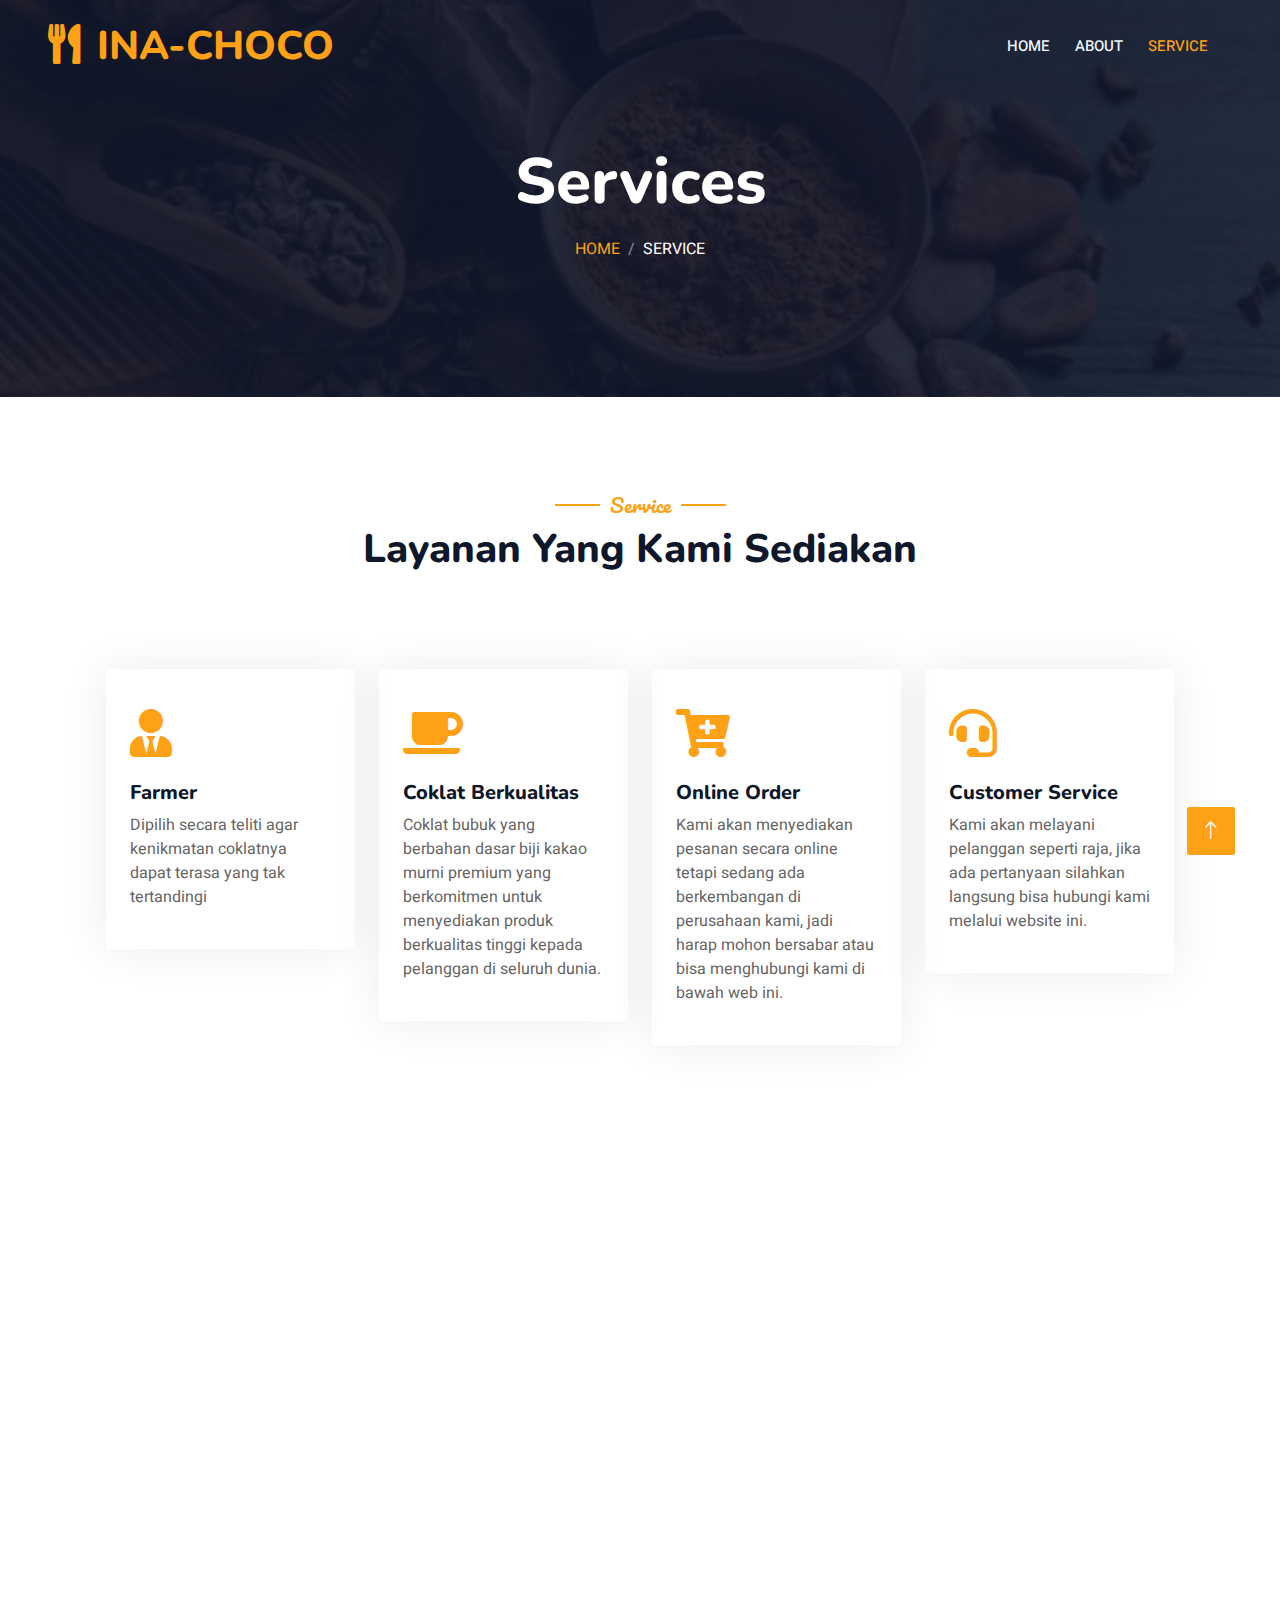
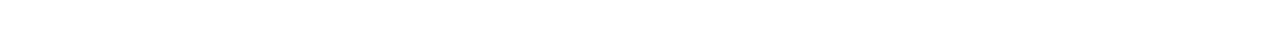
<file: service.html>
<!DOCTYPE html>
<html lang="en">
  <head>
    <meta charset="utf-8" />
    <title>INA-Choco</title>
    <meta content="width=device-width, initial-scale=1.0" name="viewport" />
    <meta content="" name="keywords" />
    <meta content="" name="description" />

    <!-- Favicon -->
    <link href="img/favicon.ico" rel="icon" />

    <!-- Google Web Fonts -->
    <link rel="preconnect" href="https://fonts.googleapis.com" />
    <link rel="preconnect" href="https://fonts.gstatic.com" crossorigin />
    <link href="https://fonts.googleapis.com/css2?family=Heebo:wght@400;500;600&family=Nunito:wght@600;700;800&family=Pacifico&display=swap" rel="stylesheet" />

    <!-- Icon Font Stylesheet -->
    <link href="https://cdnjs.cloudflare.com/ajax/libs/font-awesome/5.10.0/css/all.min.css" rel="stylesheet" />
    <link href="https://cdn.jsdelivr.net/npm/bootstrap-icons@1.4.1/font/bootstrap-icons.css" rel="stylesheet" />

    <!-- Libraries Stylesheet -->
    <link href="lib/animate/animate.min.css" rel="stylesheet" />
    <link href="lib/owlcarousel/assets/owl.carousel.min.css" rel="stylesheet" />
    <link href="lib/tempusdominus/css/tempusdominus-bootstrap-4.min.css" rel="stylesheet" />

    <!-- Customized Bootstrap Stylesheet -->
    <link href="css/bootstrap.min.css" rel="stylesheet" />

    <!-- Template Stylesheet -->
    <link href="css/style.css" rel="stylesheet" />
  </head>

  <body>
    <div class="container-xxl bg-white p-0">
      <!-- Spinner Start -->
      <div id="spinner" class="show bg-white position-fixed translate-middle w-100 vh-100 top-50 start-50 d-flex align-items-center justify-content-center">
        <div class="spinner-border text-primary" style="width: 3rem; height: 3rem" role="status">
          <span class="sr-only">Loading...</span>
        </div>
      </div>
      <!-- Spinner End -->

      <!-- Navbar & Hero Start -->
      <div class="container-xxl position-relative p-0">
        <nav class="navbar navbar-expand-lg navbar-dark bg-dark px-4 px-lg-5 py-3 py-lg-0">
          <a href="" class="navbar-brand p-0">
            <h1 class="text-primary m-0"><i class="fa fa-utensils me-3"></i>INA-CHOCO</h1>
            <!-- <img src="img/logo.png" alt="Logo"> -->
          </a>
          <button class="navbar-toggler" type="button" data-bs-toggle="collapse" data-bs-target="#navbarCollapse">
            <span class="fa fa-bars"></span>
          </button>
          <div class="collapse navbar-collapse" id="navbarCollapse">
            <div class="navbar-nav ms-auto py-0 pe-4">
              <a href="index.html" class="nav-item nav-link">Home</a>
              <a href="about.html" class="nav-item nav-link">About</a>
              <a href="service.html" class="nav-item nav-link active">Service</a>
            </div>
          </div>
        </nav>

        <div class="container-xxl py-5 bg-dark hero-header mb-5">
          <div class="container text-center my-5 pt-5 pb-4">
            <h1 class="display-3 text-white mb-3 animated slideInDown">Services</h1>
            <nav aria-label="breadcrumb">
              <ol class="breadcrumb justify-content-center text-uppercase">
                <li class="breadcrumb-item"><a href="#">Home</a></li>
                <li class="breadcrumb-item text-white active" aria-current="page">Service</li>
              </ol>
            </nav>
          </div>
        </div>
      </div>
      <!-- Navbar & Hero End -->

      <!-- Service Start -->
      <div class="container-xxl py-5">
        <div class="container">
          <div class="text-center wow fadeInUp" data-wow-delay="0.1s">
            <h5 class="section-title ff-secondary text-center text-primary fw-normal">Service</h5>
            <h1 class="mb-5">Layanan Yang Kami Sediakan</h1>
          </div>
          <div class="container-xxl py-5">
            <div class="container">
              <div class="row g-4">
                <div class="col-lg-3 col-sm-6 wow fadeInUp" data-wow-delay="0.1s">
                  <div class="service-item rounded pt-3">
                    <div class="p-4">
                      <i class="fa fa-3x fa-user-tie text-primary mb-4"></i>
                      <h5>Farmer</h5>
                      <p>Dipilih secara teliti agar kenikmatan coklatnya dapat terasa yang tak tertandingi</p>
                    </div>
                  </div>
                </div>
                <div class="col-lg-3 col-sm-6 wow fadeInUp" data-wow-delay="0.3s">
                  <div class="service-item rounded pt-3">
                    <div class="p-4">
                      <i class="fa fa-3x fa-coffee text-primary mb-4"></i>
                      <h5>Coklat Berkualitas</h5>
                      <p>Coklat bubuk yang berbahan dasar biji kakao murni premium yang berkomitmen untuk menyediakan produk berkualitas tinggi kepada pelanggan di seluruh dunia.</p>
                    </div>
                  </div>
                </div>
                <div class="col-lg-3 col-sm-6 wow fadeInUp" data-wow-delay="0.5s">
                  <div class="service-item rounded pt-3">
                    <div class="p-4">
                      <i class="fa fa-3x fa-cart-plus text-primary mb-4"></i>
                      <h5>Online Order</h5>
                      <p>Kami akan menyediakan pesanan secara online tetapi sedang ada berkembangan di perusahaan kami, jadi harap mohon bersabar atau bisa menghubungi kami di bawah web ini.</p>
                    </div>
                  </div>
                </div>
                <div class="col-lg-3 col-sm-6 wow fadeInUp" data-wow-delay="0.7s">
                  <div class="service-item rounded pt-3">
                    <div class="p-4">
                      <i class="fa fa-3x fa-headset text-primary mb-4"></i>
                      <h5>Customer Service</h5>
                      <p>Kami akan melayani pelanggan seperti raja, jika ada pertanyaan silahkan langsung bisa hubungi kami melalui website ini.</p>
                    </div>
                  </div>
                </div>
              </div>
            </div>
          </div>
      <!-- Service End -->

      <!-- Footer Start -->
      <div class="container-fluid bg-dark text-light footer pt-5 mt-5 wow fadeIn" data-wow-delay="0.1s">
        <div class="container py-5">
          <div class="row g-5">
            <div class="col-lg-3 col-md-6">
              <h4 class="section-title ff-secondary text-start text-primary fw-normal mb-4">Fitur</h4>
              <p class="mb-2"><i class=""></i>Tentang Kami</p>
              <p class="mb-2"><i class=""></i>Layanan</p>
              <p class="mb-2"><i class=""></i>Hubungi Kami</p>
            </div>
            <div class="col-lg-3 col-md-6">
              <h4 class="section-title ff-secondary text-start text-primary fw-normal mb-4">Hubungi Kami</h4>
              <p class="mb-2"><i class="fa fa-map-marker-alt me-3"></i>Jl. Cimauk No 8, Citarum, Kec. Bandung Wetan, Kota Bandung, Jawa Barat.</p>
              <p class="mb-2"><i class="fa fa-phone-alt me-3"></i>0895 6064 66553</p>
              <p class="mb-2"><i class="fa fa-envelope me-3"></i>InaChoco@gmail.com</p>
              <div class="d-flex pt-2">
                <a class="btn btn-outline-light btn-social" href=""><i class="fab fa-twitter"></i></a>
                <a class="btn btn-outline-light btn-social" href=""><i class="fab fa-facebook-f"></i></a>
                <a class="btn btn-outline-light btn-social" href=""><i class="fab fa-youtube"></i></a>
                <a class="btn btn-outline-light btn-social" href=""><i class="fab fa-linkedin-in"></i></a>
              </div>
            </div>
            <div class="col-lg-3 col-md-6">
              <h4 class="section-title ff-secondary text-start text-primary fw-normal mb-4">Opening</h4>
              <h5 class="text-light fw-normal">Senin - Jumat</h5>
              <p>08.00 - 17.00</p>
              <h5 class="text-light fw-normal">Sabtu - Minggu</h5>
              <p>Tutup/Close</p>
            </div>
          </div>
        </div>
        <div class="container">
          <div class="copyright">
            <div class="row">
              <div class="col-md-6 text-center text-md-start mb-3 mb-md-0">
                &copy; <a class="border-bottom" href="#">https://inachoco.com</a>, Kelompok 3.

                <!--/*** This template is free as long as you keep the footer author’s credit link/attribution link/backlink. If you'd like to use the template without the footer author’s credit link/attribution link/backlink, you can purchase the Credit Removal License from "https://htmlcodex.com/credit-removal". Thank you for your support. ***/-->
                Designed By <a class="border-bottom" href="https://htmlcodex.com">Achmad Raihan</a>
              </div>
              <div class="col-md-6 text-center text-md-end">
                <div class="footer-menu">
                </div>
              </div>
            </div>
          </div>
        </div>
      </div>
      <!-- Footer End -->

      <!-- Back to Top -->
      <a href="#" class="btn btn-lg btn-primary btn-lg-square back-to-top"><i class="bi bi-arrow-up"></i></a>
    </div>

    <!-- JavaScript Libraries -->
    <script src="https://code.jquery.com/jquery-3.4.1.min.js"></script>
    <script src="https://cdn.jsdelivr.net/npm/bootstrap@5.0.0/dist/js/bootstrap.bundle.min.js"></script>
    <script src="lib/wow/wow.min.js"></script>
    <script src="lib/easing/easing.min.js"></script>
    <script src="lib/waypoints/waypoints.min.js"></script>
    <script src="lib/counterup/counterup.min.js"></script>
    <script src="lib/owlcarousel/owl.carousel.min.js"></script>
    <script src="lib/tempusdominus/js/moment.min.js"></script>
    <script src="lib/tempusdominus/js/moment-timezone.min.js"></script>
    <script src="lib/tempusdominus/js/tempusdominus-bootstrap-4.min.js"></script>

    <!-- Template Javascript -->
    <script src="js/main.js"></script>
  </body>
</html>
</file>
<file: css/style.css>
/********** Template CSS **********/
:root {
  --primary: #fea116;
  --light: #f1f8ff;
  --dark: #0f172b;
}

.ff-secondary {
  font-family: "Pacifico", cursive;
}

.fw-medium {
  font-weight: 600 !important;
}

.fw-semi-bold {
  font-weight: 700 !important;
}

.back-to-top {
  position: fixed;
  display: none;
  right: 45px;
  bottom: 45px;
  z-index: 99;
}

/*** Spinner ***/
#spinner {
  opacity: 0;
  visibility: hidden;
  transition: opacity 0.5s ease-out, visibility 0s linear 0.5s;
  z-index: 99999;
}

#spinner.show {
  transition: opacity 0.5s ease-out, visibility 0s linear 0s;
  visibility: visible;
  opacity: 1;
}

/*** Button ***/
.btn {
  font-family: "Nunito", sans-serif;
  font-weight: 500;
  text-transform: uppercase;
  transition: 0.5s;
}

.btn.btn-primary,
.btn.btn-secondary {
  color: #ffffff;
}

.btn-square {
  width: 38px;
  height: 38px;
}

.btn-sm-square {
  width: 32px;
  height: 32px;
}

.btn-lg-square {
  width: 48px;
  height: 48px;
}

.btn-square,
.btn-sm-square,
.btn-lg-square {
  padding: 0;
  display: flex;
  align-items: center;
  justify-content: center;
  font-weight: normal;
  border-radius: 2px;
}

/*** Navbar ***/
.navbar-dark .navbar-nav .nav-link {
  position: relative;
  margin-left: 25px;
  padding: 35px 0;
  font-size: 15px;
  color: var(--light) !important;
  text-transform: uppercase;
  font-weight: 500;
  outline: none;
  transition: 0.5s;
}

.sticky-top.navbar-dark .navbar-nav .nav-link {
  padding: 20px 0;
}

.navbar-dark .navbar-nav .nav-link:hover,
.navbar-dark .navbar-nav .nav-link.active {
  color: var(--primary) !important;
}

.navbar-dark .navbar-brand img {
  max-height: 60px;
  transition: 0.5s;
}

.sticky-top.navbar-dark .navbar-brand img {
  max-height: 45px;
}

@media (max-width: 991.98px) {
  .sticky-top.navbar-dark {
    position: relative;
  }

  .navbar-dark .navbar-collapse {
    margin-top: 15px;
    border-top: 1px solid rgba(255, 255, 255, 0.1);
  }

  .navbar-dark .navbar-nav .nav-link,
  .sticky-top.navbar-dark .navbar-nav .nav-link {
    padding: 10px 0;
    margin-left: 0;
  }

  .navbar-dark .navbar-brand img {
    max-height: 45px;
  }
}

@media (min-width: 992px) {
  .navbar-dark {
    position: absolute;
    width: 100%;
    top: 0;
    left: 0;
    z-index: 999;
    background: transparent !important;
  }

  .sticky-top.navbar-dark {
    position: fixed;
    background: var(--dark) !important;
  }
}

/*** Hero Header ***/
.hero-header {
  background: linear-gradient(rgba(15, 23, 43, 0.9), rgba(15, 23, 43, 0.9)), url(../img/bg-coklat.jpg);
  background-position: center center;
  background-repeat: no-repeat;
  background-size: cover;
}

.hero-header img {
  animation: imgRotate 50s linear infinite;
}

@keyframes imgRotate {
  100% {
    transform: rotate(360deg);
  }
}

.breadcrumb-item + .breadcrumb-item::before {
  color: rgba(255, 255, 255, 0.5);
}

/*** Section Title ***/
.section-title {
  position: relative;
  display: inline-block;
}

.section-title::before {
  position: absolute;
  content: "";
  width: 45px;
  height: 2px;
  top: 50%;
  left: -55px;
  margin-top: -1px;
  background: var(--primary);
}

.section-title::after {
  position: absolute;
  content: "";
  width: 45px;
  height: 2px;
  top: 50%;
  right: -55px;
  margin-top: -1px;
  background: var(--primary);
}

.section-title.text-start::before,
.section-title.text-end::after {
  display: none;
}

/*** Service ***/
.service-item {
  box-shadow: 0 0 45px rgba(0, 0, 0, 0.08);
  transition: 0.5s;
}

.service-item:hover {
  background: var(--primary);
}

.service-item * {
  transition: 0.5s;
}

.service-item:hover * {
  color: var(--light) !important;
}

/*** Food Menu ***/
.nav-pills .nav-item .active {
  border-bottom: 2px solid var(--primary);
}

/*** Youtube Video ***/
.video {
  position: relative;
  height: 100%;
  min-height: 500px;
  background: linear-gradient(rgba(15, 23, 43, 0.1), rgba(15, 23, 43, 0.1)), url(../img/video.jpg);
  background-position: center center;
  background-repeat: no-repeat;
  background-size: cover;
}

.video .btn-play {
  position: absolute;
  z-index: 3;
  top: 50%;
  left: 50%;
  transform: translateX(-50%) translateY(-50%);
  box-sizing: content-box;
  display: block;
  width: 32px;
  height: 44px;
  border-radius: 50%;
  border: none;
  outline: none;
  padding: 18px 20px 18px 28px;
}

.video .btn-play:before {
  content: "";
  position: absolute;
  z-index: 0;
  left: 50%;
  top: 50%;
  transform: translateX(-50%) translateY(-50%);
  display: block;
  width: 100px;
  height: 100px;
  background: var(--primary);
  border-radius: 50%;
  animation: pulse-border 1500ms ease-out infinite;
}

.video .btn-play:after {
  content: "";
  position: absolute;
  z-index: 1;
  left: 50%;
  top: 50%;
  transform: translateX(-50%) translateY(-50%);
  display: block;
  width: 100px;
  height: 100px;
  background: var(--primary);
  border-radius: 50%;
  transition: all 200ms;
}

.video .btn-play img {
  position: relative;
  z-index: 3;
  max-width: 100%;
  width: auto;
  height: auto;
}

.video .btn-play span {
  display: block;
  position: relative;
  z-index: 3;
  width: 0;
  height: 0;
  border-left: 32px solid var(--dark);
  border-top: 22px solid transparent;
  border-bottom: 22px solid transparent;
}

@keyframes pulse-border {
  0% {
    transform: translateX(-50%) translateY(-50%) translateZ(0) scale(1);
    opacity: 1;
  }

  100% {
    transform: translateX(-50%) translateY(-50%) translateZ(0) scale(1.5);
    opacity: 0;
  }
}

#videoModal {
  z-index: 99999;
}

#videoModal .modal-dialog {
  position: relative;
  max-width: 800px;
  margin: 60px auto 0 auto;
}

#videoModal .modal-body {
  position: relative;
  padding: 0px;
}

#videoModal .close {
  position: absolute;
  width: 30px;
  height: 30px;
  right: 0px;
  top: -30px;
  z-index: 999;
  font-size: 30px;
  font-weight: normal;
  color: #ffffff;
  background: #000000;
  opacity: 1;
}

/*** Team ***/
.team-item {
  box-shadow: 0 0 45px rgba(0, 0, 0, 0.08);
  height: calc(100% - 38px);
  transition: 0.5s;
}

.team-item img {
  transition: 0.5s;
}

.team-item:hover img {
  transform: scale(1.1);
}

.team-item:hover {
  height: 100%;
}

.team-item .btn {
  border-radius: 38px 38px 0 0;
}

/*** Testimonial ***/
.testimonial-carousel .owl-item .testimonial-item,
.testimonial-carousel .owl-item.center .testimonial-item * {
  transition: 0.5s;
}

.testimonial-carousel .owl-item.center .testimonial-item {
  background: var(--primary) !important;
  border-color: var(--primary) !important;
}

.testimonial-carousel .owl-item.center .testimonial-item * {
  color: var(--light) !important;
}

.testimonial-carousel .owl-dots {
  margin-top: 24px;
  display: flex;
  align-items: flex-end;
  justify-content: center;
}

.testimonial-carousel .owl-dot {
  position: relative;
  display: inline-block;
  margin: 0 5px;
  width: 15px;
  height: 15px;
  border: 1px solid #cccccc;
  border-radius: 15px;
  transition: 0.5s;
}

.testimonial-carousel .owl-dot.active {
  background: var(--primary);
  border-color: var(--primary);
}

/*** Footer ***/
.footer .btn.btn-social {
  margin-right: 5px;
  width: 35px;
  height: 35px;
  display: flex;
  align-items: center;
  justify-content: center;
  color: var(--light);
  border: 1px solid #ffffff;
  border-radius: 35px;
  transition: 0.3s;
}

.footer .btn.btn-social:hover {
  color: var(--primary);
}

.footer .btn.btn-link {
  display: block;
  margin-bottom: 5px;
  padding: 0;
  text-align: left;
  color: #ffffff;
  font-size: 15px;
  font-weight: normal;
  text-transform: capitalize;
  transition: 0.3s;
}

.footer .btn.btn-link::before {
  position: relative;
  content: "\f105";
  font-family: "Font Awesome 5 Free";
  font-weight: 900;
  margin-right: 10px;
}

.footer .btn.btn-link:hover {
  letter-spacing: 1px;
  box-shadow: none;
}

.footer .copyright {
  padding: 25px 0;
  font-size: 15px;
  border-top: 1px solid rgba(256, 256, 256, 0.1);
}

.footer .copyright a {
  color: var(--light);
}

.footer .footer-menu a {
  margin-right: 15px;
  padding-right: 15px;
  border-right: 1px solid rgba(255, 255, 255, 0.1);
}

.footer .footer-menu a:last-child {
  margin-right: 0;
  padding-right: 0;
  border-right: none;
}
</file>
